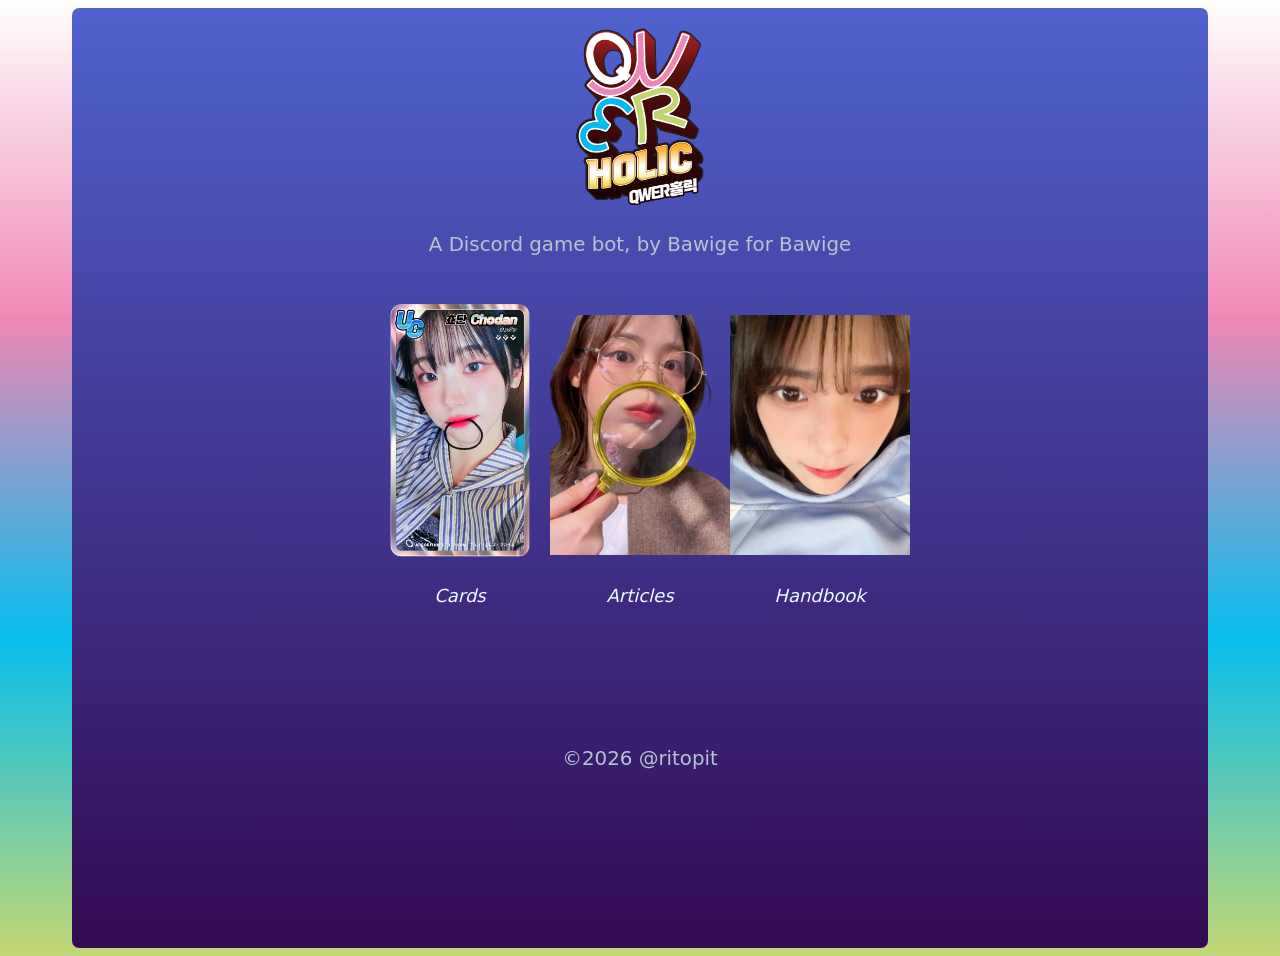
<file: index.html>
<!DOCTYPE html>
<head>
    <title>QWERHolic</title>
    <link rel="stylesheet" href="CSS/style.css">
    <link rel="icon" type="image/x-icon" href="Images/favicon.ico">
</head>
<body>
    <div class="mainpage home">
        <div class="welcome">
            <img id="logo" src="Images/logo.png">
            <p id="description">A Discord game bot, by Bawige for Bawige</p>
            <div class="navigation-home">
                <div class="content-page">
                    <img src="Data/CardImages/001.png" class="home-nav-img">
                    <a href="cards.html" class="home-nav-title">Cards</a>
                </div>
                <div class="content-page">
                    <img src="Images/mingspect.png" class="home-nav-img noncard">
                    <a href="articles.html" class="home-nav-title">Articles</a>
                </div>
                <div class="content-page">
                    <img src="Images/mingread.jpg" class="home-nav-img noncard">
                    <a href="handbook.html" class="home-nav-title">Handbook</a>
                </div>
            </div>
            <div id="copyright">&copy;2026 @ritopit</div>
        </div>
    </div>
</body>
</file>
<file: CSS/style.css>
@font-face {
    font-family: mainFont;
    src: url("../Fonts/zh-cn.ttf");
}

body {
    background-image: linear-gradient(to bottom, white, #ef87b5, #06bded, #c3d773);
    background-repeat: no-repeat;
    height: 100%;
    font-size: 2.2dvh;
}

#copyright {
    margin-top: 140px;
    bottom: 0;
}

.home {
    bottom: 0;
    height: 100dvh;
    font-family: system-ui, -apple-system, BlinkMacSystemFont, 'Segoe UI', Roboto, Oxygen, Ubuntu, Cantarell, 'Open Sans', 'Helvetica Neue', sans-serif;
}

.navigation-home {
    display: inline-flex;
    align-items: end
}

.content-page {
    display: block;
}

.home-nav-img {
    display: block;
    width: 20dvh;
}

.noncard {
    margin-bottom: 30px;
}

.home-nav-title {
    display: block;
    font-size: large;
    font-style: italic;
    text-decoration: solid;
    color: aliceblue;
}

.mainpage {
    margin-left: 5dvw;
    margin-right: 5dvw;
    background-image: repeating-linear-gradient(rgb(79, 98, 206), rgb(52, 11, 84));
    border-radius: 0.8dvh;
    color: rgb(180, 196, 209);
    padding: 20px;
    border-color: black;
    align-items: center;
    justify-content: center;
}

.navbar {
    background-image: repeating-linear-gradient(white, rgb(142, 226, 247), rgb(82, 180, 250));
    border-top: 0;
    border-top-left-radius: 0;
    border-top-right-radius: 0;
    border-bottom-left-radius: 10px;
    border-bottom-right-radius: 10px;
    padding-left: 10px;
    position: fixed;
    top: 0;
    left: 0;
    right: 0;
}

.welcome {
    justify-items: center;
    text-align: center;
}

#logo {
    width: 20dvh;
}

.card-display {
    display: inline-flex;
    align-items: center;
    width: 27dvw;
    height: 30dvh;
}

.cardname {
    font-size: 2.4dvh;
}

.card-text {
    display: inline-block;
    font-family: mainFont;
    white-space: pre-wrap;
    overflow-y: auto;
    height: 28dvh;
    scroll-snap-type: mandatory;
    scrollbar-color: rgb(56, 40, 110) rgb(42, 2, 98);
    scrollbar-width: thin;
    font-size: 2dvh;
}

.focus-cardname {
    font-size: 2.4dvh;
}

.focus-card-text {
    display: inline-block;
    font-family: mainFont;
    white-space: pre-wrap;
    overflow-y: auto;
    scroll-snap-type: mandatory;
    scrollbar-color: rgb(56, 40, 110) rgb(42, 2, 98);
    scrollbar-width: thin;
    font-size: 2dvh;
    bottom: 0;
    margin: auto;
    height: auto;
}

.cardimg {
    width: 20dvh;
    display: inline-block;
    cursor: pointer;
}

.popup {
    padding-left: 5%;
    padding-right: 5%;
    padding-top: 0;
    height: 70dvh;
    width: 70dvw;
    text-align: center;
    border-color: rgb(32, 0, 88);
    border-style: double;
    border-radius: 10px;
    background-color: rgb(12, 0, 48);
    color: rgb(64, 119, 138);
    font-family: mainFont;
    transition: all ease-out 400ms;
    transition-behavior: normal;
    transition-duration: 400ms;
    transition-timing-function: ease-out;
    transition-delay: 0s;
    transition-property: all;
    position: fixed;
    z-index: 100;
    top: 50%;
    left: 50%;
    transform: translate(-50%, -50%);
}

.dark-focus {
    height: 100dvh;
    width: 100dvw;
    background-color: rgba(142, 128, 185, 0.6);
    transition: all ease-out 400ms;
    transition-behavior: normal;
    transition-duration: 400ms;
    transition-timing-function: ease-out;
    transition-delay: 0s;
    transition-property: all;
    position: fixed;
    z-index: 50;
    top: 0;
    left: 0;
    cursor: pointer;
}

.hidden {
    transition: 0.5s;
    display: none;
}

.card-highlight {
    display: inline-flex;
    position: absolute;
    top: 0;
    left: 0;
    right: 0;
    bottom: 0;
}

#popup-img {
    width: 30%;
    object-fit: contain;
}

#popup-text {
    text-align: left;
}

#close-popup {
    cursor: pointer;
    position: absolute;
    top: 0;
    right: 0;
}

@media (orientation: portrait) {
    .mainpage {
        margin-left: 0;
        margin-right: 0;
        display: flex;
    }

    #carddiv {
        width: 100%;
        display: grid;
        grid-template-columns: auto auto;
        align-items: center;
        justify-items: center;
        justify-content: center;
    }

    .card-display {
        height: 40dvh;
        width: auto;
        margin-left: 0;
        margin-right: 0;
    }

    .cardimg {
        display: unset;
        align-items: unset;
        justify-items: unset;
        justify-content: unset;
        height: 40dvh;
        object-fit: contain;
    }

    .cardname {
        width: 0;
        visibility: hidden;
    }

    .card-highlight {
        display: grid;
        position: absolute;
        height: 100%;
        grid-template-columns: auto;
        justify-items: center;
    }

    #popup-text {
        position: unset;
        overflow: auto;
        margin: 5%;
    }

    #popup-img {
        position: unset;
        width: 20dvh;
    }

    .card-text {
        width: 0;
        visibility: hidden;
    }

    #close-popup {
        display: unset;
        position: unset;
        visibility: hidden;
    }

    .navbar {
        left: auto;
        padding-right: 10px;
        background-image: linear-gradient(to left, rgb(5, 79, 135), rgb(13, 116, 176));
        border-bottom-right-radius: 0;
        border-top-left-radius: 10px;
        display: grid;
        grid-template-columns: auto;
    }
}
</file>
